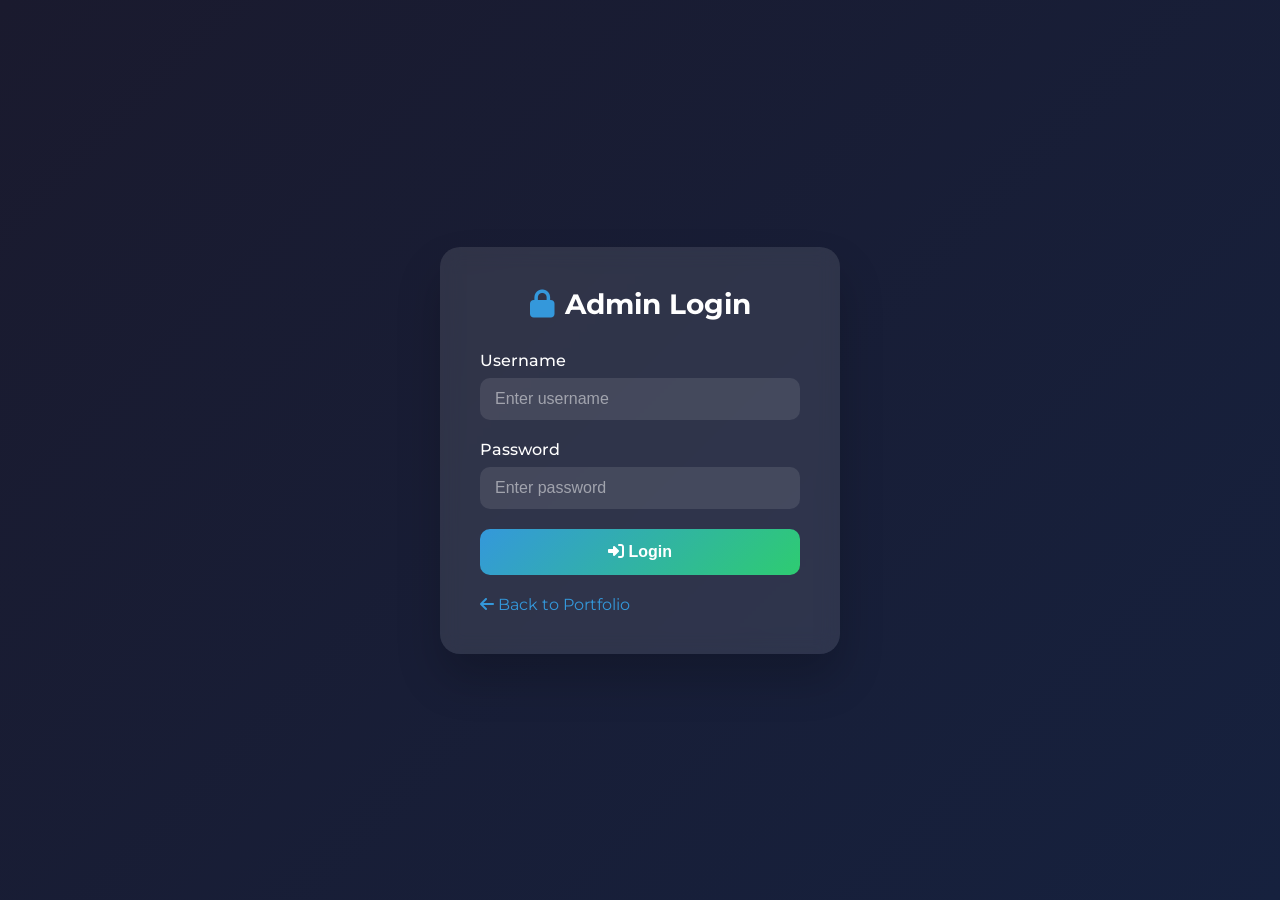
<file: admin.html>
<!DOCTYPE html>
<html lang="en">
<head>
    <meta charset="UTF-8">
    <meta name="viewport" content="width=device-width, initial-scale=1.0">
    <title>Admin Panel | Noor Ahmad Portfolio</title>
    <link rel="preconnect" href="https://fonts.googleapis.com">
    <link rel="preconnect" href="https://fonts.gstatic.com" crossorigin>
    <link href="https://fonts.googleapis.com/css2?family=Montserrat:wght@400;500;600;700&display=swap" rel="stylesheet">
    <link rel="stylesheet" href="https://cdnjs.cloudflare.com/ajax/libs/font-awesome/6.4.0/css/all.min.css">
    <style>
        * {
            margin: 0;
            padding: 0;
            box-sizing: border-box;
        }

        body {
            font-family: 'Montserrat', sans-serif;
            background: linear-gradient(135deg, #1a1a2e 0%, #16213e 100%);
            min-height: 100vh;
            color: #fff;
        }

        .container {
            max-width: 1200px;
            margin: 0 auto;
            padding: 20px;
        }

        /* Login Section */
        .login-section {
            display: flex;
            justify-content: center;
            align-items: center;
            min-height: 100vh;
        }

        .login-box {
            background: rgba(255, 255, 255, 0.1);
            backdrop-filter: blur(10px);
            padding: 40px;
            border-radius: 20px;
            width: 100%;
            max-width: 400px;
            box-shadow: 0 25px 45px rgba(0, 0, 0, 0.2);
        }

        .login-box h1 {
            text-align: center;
            margin-bottom: 30px;
            font-size: 28px;
        }

        .login-box h1 i {
            color: #3498db;
            margin-right: 10px;
        }

        .form-group {
            margin-bottom: 20px;
        }

        .form-group label {
            display: block;
            margin-bottom: 8px;
            font-weight: 500;
        }

        .form-group input, .form-group textarea, .form-group select {
            width: 100%;
            padding: 12px 15px;
            border: none;
            border-radius: 10px;
            background: rgba(255, 255, 255, 0.1);
            color: #fff;
            font-size: 16px;
            transition: all 0.3s;
        }

        .form-group input:focus, .form-group textarea:focus {
            outline: none;
            background: rgba(255, 255, 255, 0.2);
            box-shadow: 0 0 0 3px rgba(52, 152, 219, 0.3);
        }

        .form-group input::placeholder {
            color: rgba(255, 255, 255, 0.5);
        }

        .btn {
            width: 100%;
            padding: 14px;
            border: none;
            border-radius: 10px;
            background: linear-gradient(135deg, #3498db, #2ecc71);
            color: #fff;
            font-size: 16px;
            font-weight: 600;
            cursor: pointer;
            transition: transform 0.3s, box-shadow 0.3s;
        }

        .btn:hover {
            transform: translateY(-2px);
            box-shadow: 0 10px 20px rgba(52, 152, 219, 0.3);
        }

        .btn:disabled {
            opacity: 0.7;
            cursor: not-allowed;
        }

        .error-msg {
            background: rgba(231, 76, 60, 0.2);
            color: #e74c3c;
            padding: 10px;
            border-radius: 8px;
            margin-bottom: 20px;
            text-align: center;
            display: none;
        }

        .success-msg {
            background: rgba(46, 204, 113, 0.2);
            color: #2ecc71;
            padding: 10px;
            border-radius: 8px;
            margin-bottom: 20px;
            text-align: center;
            display: none;
        }

        /* Dashboard Section */
        .dashboard-section {
            display: none;
        }

        .dashboard-header {
            display: flex;
            justify-content: space-between;
            align-items: center;
            padding: 20px 0;
            border-bottom: 1px solid rgba(255, 255, 255, 0.1);
            margin-bottom: 30px;
        }

        .dashboard-header h1 {
            font-size: 24px;
        }

        .dashboard-header h1 i {
            color: #3498db;
            margin-right: 10px;
        }

        .btn-logout {
            background: rgba(231, 76, 60, 0.2);
            color: #e74c3c;
            padding: 10px 20px;
            border: 1px solid #e74c3c;
            border-radius: 8px;
            cursor: pointer;
            font-weight: 500;
            transition: all 0.3s;
        }

        .btn-logout:hover {
            background: #e74c3c;
            color: #fff;
        }

        .tabs {
            display: flex;
            gap: 10px;
            margin-bottom: 30px;
        }

        .tab-btn {
            padding: 12px 24px;
            background: rgba(255, 255, 255, 0.1);
            border: none;
            border-radius: 10px;
            color: #fff;
            cursor: pointer;
            font-weight: 500;
            transition: all 0.3s;
        }

        .tab-btn.active {
            background: linear-gradient(135deg, #3498db, #2ecc71);
        }

        .tab-btn:hover:not(.active) {
            background: rgba(255, 255, 255, 0.2);
        }

        .tab-content {
            display: none;
        }

        .tab-content.active {
            display: block;
        }

        /* Cards */
        .card {
            background: rgba(255, 255, 255, 0.1);
            backdrop-filter: blur(10px);
            border-radius: 15px;
            padding: 25px;
            margin-bottom: 20px;
        }

        .card-header {
            display: flex;
            justify-content: space-between;
            align-items: center;
            margin-bottom: 20px;
        }

        .card-header h2 {
            font-size: 20px;
        }

        .btn-add {
            background: linear-gradient(135deg, #3498db, #2ecc71);
            color: #fff;
            padding: 10px 20px;
            border: none;
            border-radius: 8px;
            cursor: pointer;
            font-weight: 500;
            display: flex;
            align-items: center;
            gap: 8px;
        }

        /* Table */
        .table-container {
            overflow-x: auto;
        }

        table {
            width: 100%;
            border-collapse: collapse;
        }

        th, td {
            padding: 15px;
            text-align: left;
            border-bottom: 1px solid rgba(255, 255, 255, 0.1);
        }

        th {
            background: rgba(52, 152, 219, 0.2);
            font-weight: 600;
        }

        tr:hover {
            background: rgba(255, 255, 255, 0.05);
        }

        .actions {
            display: flex;
            gap: 10px;
        }

        .btn-edit {
            background: rgba(52, 152, 219, 0.2);
            color: #3498db;
            padding: 8px 12px;
            border: none;
            border-radius: 6px;
            cursor: pointer;
        }

        .btn-delete {
            background: rgba(231, 76, 60, 0.2);
            color: #e74c3c;
            padding: 8px 12px;
            border: none;
            border-radius: 6px;
            cursor: pointer;
        }

        /* Modal */
        .modal {
            display: none;
            position: fixed;
            top: 0;
            left: 0;
            width: 100%;
            height: 100%;
            background: rgba(0, 0, 0, 0.8);
            justify-content: center;
            align-items: center;
            z-index: 1000;
        }

        .modal.show {
            display: flex;
        }

        .modal-content {
            background: linear-gradient(135deg, #1a1a2e 0%, #16213e 100%);
            padding: 30px;
            border-radius: 20px;
            width: 100%;
            max-width: 500px;
            max-height: 90vh;
            overflow-y: auto;
        }

        .modal-header {
            display: flex;
            justify-content: space-between;
            align-items: center;
            margin-bottom: 20px;
        }

        .modal-close {
            background: none;
            border: none;
            color: #fff;
            font-size: 24px;
            cursor: pointer;
        }

        .back-link {
            display: inline-block;
            margin-top: 20px;
            color: #3498db;
            text-decoration: none;
        }

        .back-link:hover {
            text-decoration: underline;
        }

        .empty-state {
            text-align: center;
            padding: 40px;
            color: rgba(255, 255, 255, 0.5);
        }

        .empty-state i {
            font-size: 48px;
            margin-bottom: 15px;
        }

        .tech-tags {
            display: flex;
            flex-wrap: wrap;
            gap: 5px;
        }

        .tech-tag {
            background: rgba(52, 152, 219, 0.3);
            padding: 4px 10px;
            border-radius: 15px;
            font-size: 12px;
        }

        @media (max-width: 768px) {
            .dashboard-header {
                flex-direction: column;
                gap: 15px;
            }

            .tabs {
                flex-wrap: wrap;
            }

            th, td {
                padding: 10px 8px;
                font-size: 14px;
            }
        }
    </style>
</head>
<body>
    <!-- Login Section -->
    <section class="login-section" id="login-section">
        <div class="login-box">
            <h1><i class="fas fa-lock"></i>Admin Login</h1>
            <div class="error-msg" id="login-error"></div>
            <form id="login-form">
                <div class="form-group">
                    <label for="username">Username</label>
                    <input type="text" id="username" placeholder="Enter username" required>
                </div>
                <div class="form-group">
                    <label for="password">Password</label>
                    <input type="password" id="password" placeholder="Enter password" required>
                </div>
                <button type="submit" class="btn" id="login-btn">
                    <i class="fas fa-sign-in-alt"></i> Login
                </button>
            </form>
            <a href="index.html" class="back-link"><i class="fas fa-arrow-left"></i> Back to Portfolio</a>
        </div>
    </section>

    <!-- Dashboard Section -->
    <section class="dashboard-section" id="dashboard-section">
        <div class="container">
            <div class="dashboard-header">
                <h1><i class="fas fa-tachometer-alt"></i>Admin Dashboard</h1>
                <button class="btn-logout" id="logout-btn">
                    <i class="fas fa-sign-out-alt"></i> Logout
                </button>
            </div>

            <div class="tabs">
                <button class="tab-btn active" data-tab="projects">
                    <i class="fas fa-project-diagram"></i> Projects
                </button>
                <button class="tab-btn" data-tab="contacts">
                    <i class="fas fa-envelope"></i> Contacts
                </button>
            </div>

            <!-- Projects Tab -->
            <div class="tab-content active" id="projects-tab">
                <div class="card">
                    <div class="card-header">
                        <h2><i class="fas fa-folder-open"></i> Manage Projects</h2>
                        <button class="btn-add" id="add-project-btn">
                            <i class="fas fa-plus"></i> Add Project
                        </button>
                    </div>
                    <div class="table-container">
                        <table>
                            <thead>
                                <tr>
                                    <th>Title</th>
                                    <th>Technologies</th>
                                    <th>Links</th>
                                    <th>Actions</th>
                                </tr>
                            </thead>
                            <tbody id="projects-table">
                                <tr>
                                    <td colspan="4" class="empty-state">
                                        <i class="fas fa-folder-open"></i>
                                        <p>Loading projects...</p>
                                    </td>
                                </tr>
                            </tbody>
                        </table>
                    </div>
                </div>
            </div>

            <!-- Contacts Tab -->
            <div class="tab-content" id="contacts-tab">
                <div class="card">
                    <div class="card-header">
                        <h2><i class="fas fa-envelope-open-text"></i> Contact Messages</h2>
                    </div>
                    <div class="table-container">
                        <table>
                            <thead>
                                <tr>
                                    <th>Name</th>
                                    <th>Email</th>
                                    <th>Message</th>
                                    <th>Date</th>
                                    <th>Actions</th>
                                </tr>
                            </thead>
                            <tbody id="contacts-table">
                                <tr>
                                    <td colspan="5" class="empty-state">
                                        <i class="fas fa-envelope"></i>
                                        <p>Loading contacts...</p>
                                    </td>
                                </tr>
                            </tbody>
                        </table>
                    </div>
                </div>
            </div>
        </div>
    </section>

    <!-- Add/Edit Project Modal -->
    <div class="modal" id="project-modal">
        <div class="modal-content">
            <div class="modal-header">
                <h2 id="modal-title">Add Project</h2>
                <button class="modal-close" id="close-modal">&times;</button>
            </div>
            <form id="project-form">
                <input type="hidden" id="project-id">
                <div class="form-group">
                    <label for="project-title">Title *</label>
                    <input type="text" id="project-title" placeholder="Project title" required>
                </div>
                <div class="form-group">
                    <label for="project-description">Description *</label>
                    <textarea id="project-description" rows="4" placeholder="Project description" required></textarea>
                </div>
                <div class="form-group">
                    <label for="project-technologies">Technologies (comma separated)</label>
                    <input type="text" id="project-technologies" placeholder="HTML, CSS, JavaScript">
                </div>
                <div class="form-group">
                    <label for="project-image">Image URL</label>
                    <input type="text" id="project-image" placeholder="https://example.com/image.jpg">
                </div>
                <div class="form-group">
                    <label for="project-github">GitHub Link</label>
                    <input type="text" id="project-github" placeholder="https://github.com/...">
                </div>
                <div class="form-group">
                    <label for="project-live">Live Demo Link</label>
                    <input type="text" id="project-live" placeholder="https://...">
                </div>
                <div class="success-msg" id="form-success"></div>
                <div class="error-msg" id="form-error"></div>
                <button type="submit" class="btn" id="save-project-btn">
                    <i class="fas fa-save"></i> Save Project
                </button>
            </form>
        </div>
    </div>

    <script src="config.js"></script>
    <script>
        // API Configuration - Uses CONFIG from config.js
        const API_URL = (typeof CONFIG !== 'undefined' && CONFIG.API_BASE_URL)
            ? CONFIG.API_BASE_URL
            : 'http://localhost:5000/api';
        let authToken = localStorage.getItem('adminToken');

        // DOM Elements
        const loginSection = document.getElementById('login-section');
        const dashboardSection = document.getElementById('dashboard-section');
        const loginForm = document.getElementById('login-form');
        const loginError = document.getElementById('login-error');
        const logoutBtn = document.getElementById('logout-btn');

        // Check if already logged in
        if (authToken) {
            verifyToken();
        }

        // Login Form Handler
        loginForm.addEventListener('submit', async (e) => {
            e.preventDefault();
            const username = document.getElementById('username').value;
            const password = document.getElementById('password').value;
            const loginBtn = document.getElementById('login-btn');

            loginBtn.disabled = true;
            loginBtn.innerHTML = '<i class="fas fa-spinner fa-spin"></i> Logging in...';

            try {
                const response = await fetch(`${API_URL}/admin/login`, {
                    method: 'POST',
                    headers: { 'Content-Type': 'application/json' },
                    body: JSON.stringify({ username, password })
                });

                const data = await response.json();

                if (data.success) {
                    authToken = data.data.token;
                    localStorage.setItem('adminToken', authToken);
                    showDashboard();
                } else {
                    showError(loginError, data.message || 'Login failed');
                }
            } catch (error) {
                showError(loginError, 'Connection error. Make sure backend is running.');
            } finally {
                loginBtn.disabled = false;
                loginBtn.innerHTML = '<i class="fas fa-sign-in-alt"></i> Login';
            }
        });

        // Verify Token
        async function verifyToken() {
            try {
                const response = await fetch(`${API_URL}/admin/verify`, {
                    headers: { 'Authorization': `Bearer ${authToken}` }
                });

                if (response.ok) {
                    showDashboard();
                } else {
                    logout();
                }
            } catch (error) {
                logout();
            }
        }

        // Show Dashboard
        function showDashboard() {
            loginSection.style.display = 'none';
            dashboardSection.style.display = 'block';
            loadProjects();
            loadContacts();
        }

        // Logout
        function logout() {
            authToken = null;
            localStorage.removeItem('adminToken');
            loginSection.style.display = 'flex';
            dashboardSection.style.display = 'none';
        }

        logoutBtn.addEventListener('click', logout);

        // Tab Navigation
        document.querySelectorAll('.tab-btn').forEach(btn => {
            btn.addEventListener('click', () => {
                document.querySelectorAll('.tab-btn').forEach(b => b.classList.remove('active'));
                document.querySelectorAll('.tab-content').forEach(c => c.classList.remove('active'));

                btn.classList.add('active');
                document.getElementById(`${btn.dataset.tab}-tab`).classList.add('active');
            });
        });

        // Load Projects
        async function loadProjects() {
            const tbody = document.getElementById('projects-table');

            try {
                const response = await fetch(`${API_URL}/projects`);
                const data = await response.json();

                if (data.success && data.data.length > 0) {
                    tbody.innerHTML = data.data.map(project => `
                        <tr>
                            <td><strong>${project.title}</strong></td>
                            <td>
                                <div class="tech-tags">
                                    ${project.technologies.map(t => `<span class="tech-tag">${t}</span>`).join('')}
                                </div>
                            </td>
                            <td>
                                ${project.githubLink ? `<a href="${project.githubLink}" target="_blank" style="color:#3498db;margin-right:10px;"><i class="fab fa-github"></i></a>` : ''}
                                ${project.liveLink ? `<a href="${project.liveLink}" target="_blank" style="color:#2ecc71;"><i class="fas fa-external-link-alt"></i></a>` : ''}
                            </td>
                            <td>
                                <div class="actions">
                                    <button class="btn-edit" onclick="editProject('${project._id}')"><i class="fas fa-edit"></i></button>
                                    <button class="btn-delete" onclick="deleteProject('${project._id}')"><i class="fas fa-trash"></i></button>
                                </div>
                            </td>
                        </tr>
                    `).join('');
                } else {
                    tbody.innerHTML = `
                        <tr>
                            <td colspan="4" class="empty-state">
                                <i class="fas fa-folder-open"></i>
                                <p>No projects yet. Add your first project!</p>
                            </td>
                        </tr>
                    `;
                }
            } catch (error) {
                tbody.innerHTML = `
                    <tr>
                        <td colspan="4" class="empty-state">
                            <i class="fas fa-exclamation-triangle"></i>
                            <p>Failed to load projects</p>
                        </td>
                    </tr>
                `;
            }
        }

        // Load Contacts
        async function loadContacts() {
            const tbody = document.getElementById('contacts-table');

            try {
                const response = await fetch(`${API_URL}/contact`, {
                    headers: { 'Authorization': `Bearer ${authToken}` }
                });
                const data = await response.json();

                if (data.success && data.data.length > 0) {
                    tbody.innerHTML = data.data.map(contact => `
                        <tr>
                            <td><strong>${contact.name}</strong></td>
                            <td><a href="mailto:${contact.email}" style="color:#3498db;">${contact.email}</a></td>
                            <td style="max-width:300px;white-space:pre-wrap;word-break:break-word;">${contact.message.substring(0, 100)}${contact.message.length > 100 ? '...' : ''}</td>
                            <td>${new Date(contact.createdAt).toLocaleDateString()}</td>
                            <td>
                                <button class="btn-delete" onclick="deleteContact('${contact._id}')"><i class="fas fa-trash"></i></button>
                            </td>
                        </tr>
                    `).join('');
                } else {
                    tbody.innerHTML = `
                        <tr>
                            <td colspan="5" class="empty-state">
                                <i class="fas fa-envelope"></i>
                                <p>No contact messages yet</p>
                            </td>
                        </tr>
                    `;
                }
            } catch (error) {
                tbody.innerHTML = `
                    <tr>
                        <td colspan="5" class="empty-state">
                            <i class="fas fa-exclamation-triangle"></i>
                            <p>Failed to load contacts</p>
                        </td>
                    </tr>
                `;
            }
        }

        // Project Modal
        const projectModal = document.getElementById('project-modal');
        const projectForm = document.getElementById('project-form');
        const addProjectBtn = document.getElementById('add-project-btn');
        const closeModalBtn = document.getElementById('close-modal');

        addProjectBtn.addEventListener('click', () => {
            document.getElementById('modal-title').textContent = 'Add Project';
            projectForm.reset();
            document.getElementById('project-id').value = '';
            projectModal.classList.add('show');
        });

        closeModalBtn.addEventListener('click', () => {
            projectModal.classList.remove('show');
        });

        // Save Project
        projectForm.addEventListener('submit', async (e) => {
            e.preventDefault();

            const projectId = document.getElementById('project-id').value;
            const projectData = {
                title: document.getElementById('project-title').value,
                description: document.getElementById('project-description').value,
                technologies: document.getElementById('project-technologies').value.split(',').map(t => t.trim()).filter(t => t),
                imageUrl: document.getElementById('project-image').value,
                githubLink: document.getElementById('project-github').value,
                liveLink: document.getElementById('project-live').value
            };

            const saveBtn = document.getElementById('save-project-btn');
            saveBtn.disabled = true;
            saveBtn.innerHTML = '<i class="fas fa-spinner fa-spin"></i> Saving...';

            try {
                const url = projectId ? `${API_URL}/projects/${projectId}` : `${API_URL}/projects`;
                const method = projectId ? 'PUT' : 'POST';

                const response = await fetch(url, {
                    method,
                    headers: {
                        'Content-Type': 'application/json',
                        'Authorization': `Bearer ${authToken}`
                    },
                    body: JSON.stringify(projectData)
                });

                const data = await response.json();

                if (data.success) {
                    projectModal.classList.remove('show');
                    loadProjects();
                } else {
                    showError(document.getElementById('form-error'), data.message);
                }
            } catch (error) {
                showError(document.getElementById('form-error'), 'Failed to save project');
            } finally {
                saveBtn.disabled = false;
                saveBtn.innerHTML = '<i class="fas fa-save"></i> Save Project';
            }
        });

        // Edit Project
        async function editProject(id) {
            try {
                const response = await fetch(`${API_URL}/projects/${id}`);
                const data = await response.json();

                if (data.success) {
                    const project = data.data;
                    document.getElementById('modal-title').textContent = 'Edit Project';
                    document.getElementById('project-id').value = project._id;
                    document.getElementById('project-title').value = project.title;
                    document.getElementById('project-description').value = project.description;
                    document.getElementById('project-technologies').value = project.technologies.join(', ');
                    document.getElementById('project-image').value = project.imageUrl || '';
                    document.getElementById('project-github').value = project.githubLink || '';
                    document.getElementById('project-live').value = project.liveLink || '';
                    projectModal.classList.add('show');
                }
            } catch (error) {
                alert('Failed to load project');
            }
        }

        // Delete Project
        async function deleteProject(id) {
            if (!confirm('Are you sure you want to delete this project?')) return;

            try {
                const response = await fetch(`${API_URL}/projects/${id}`, {
                    method: 'DELETE',
                    headers: { 'Authorization': `Bearer ${authToken}` }
                });

                const data = await response.json();
                if (data.success) {
                    loadProjects();
                } else {
                    alert(data.message);
                }
            } catch (error) {
                alert('Failed to delete project');
            }
        }

        // Delete Contact
        async function deleteContact(id) {
            if (!confirm('Are you sure you want to delete this message?')) return;

            try {
                const response = await fetch(`${API_URL}/contact/${id}`, {
                    method: 'DELETE',
                    headers: { 'Authorization': `Bearer ${authToken}` }
                });

                const data = await response.json();
                if (data.success) {
                    loadContacts();
                } else {
                    alert(data.message);
                }
            } catch (error) {
                alert('Failed to delete contact');
            }
        }

        // Helper Functions
        function showError(element, message) {
            element.textContent = message;
            element.style.display = 'block';
            setTimeout(() => {
                element.style.display = 'none';
            }, 5000);
        }
    </script>
</body>
</html>
</file>
